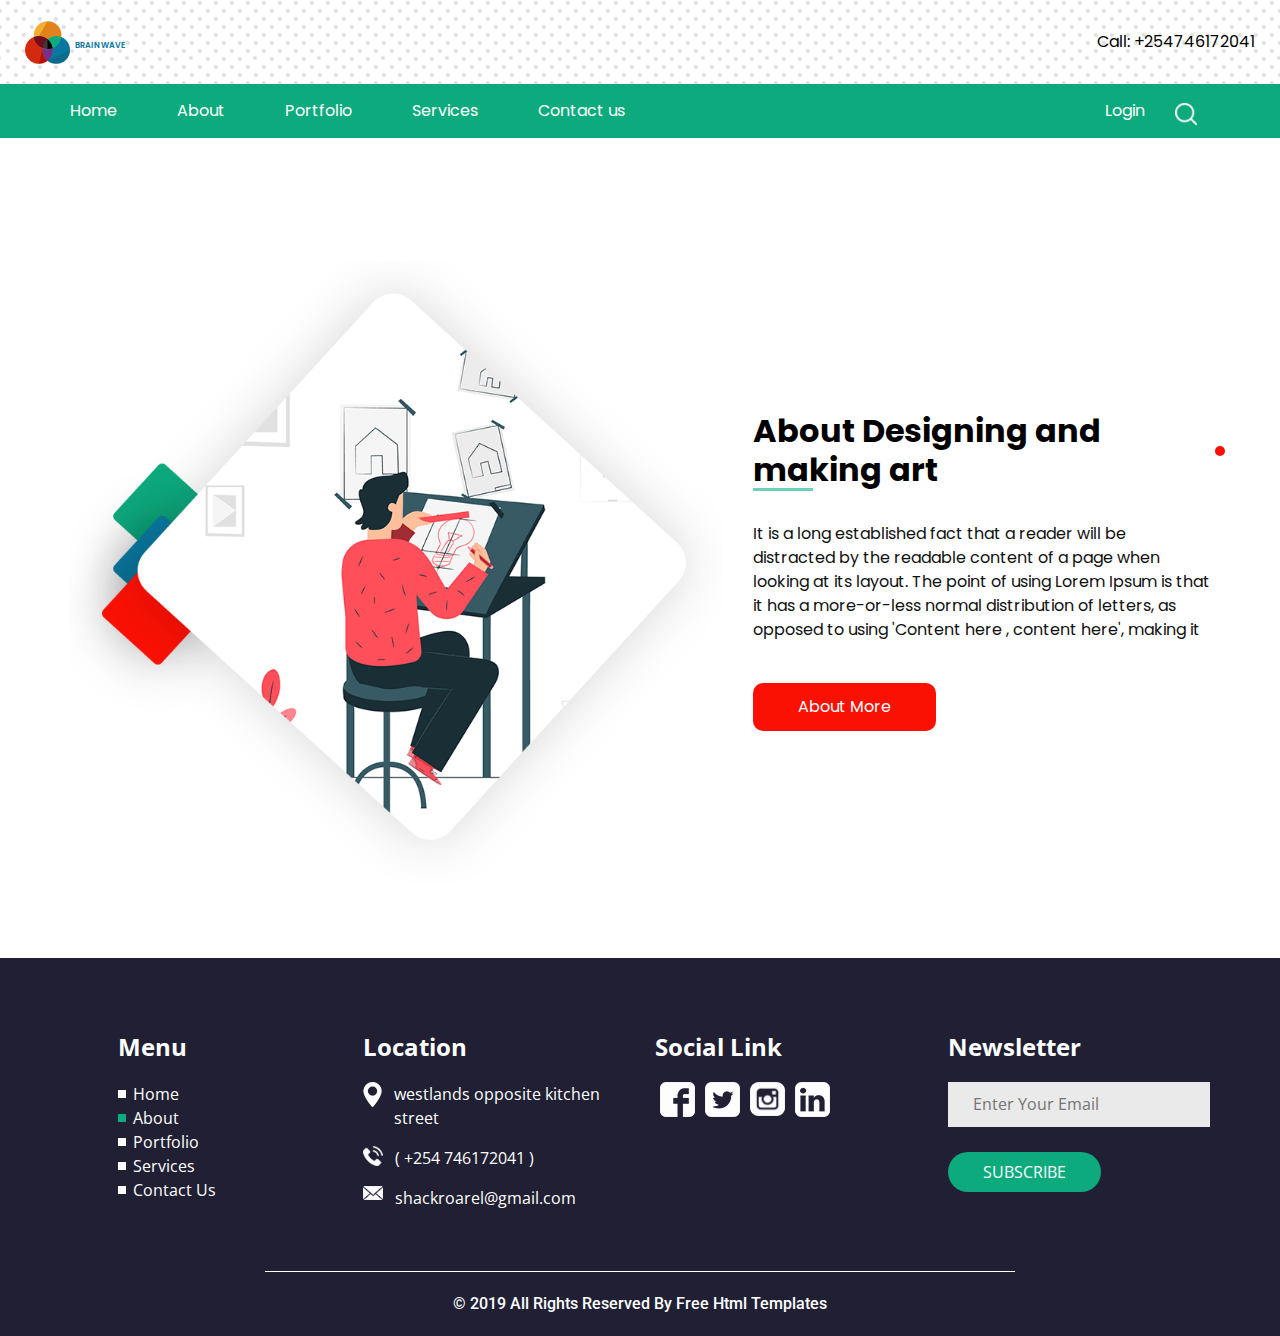
<file: about.html>
<!DOCTYPE html>
<html lang="en">

<head>
  <!-- Basic -->
  <meta charset="utf-8" />
  <meta http-equiv="X-UA-Compatible" content="IE=edge" />
  <!-- Mobile Metas -->
  <meta name="viewport" content="width=device-width, initial-scale=1, shrink-to-fit=no" />
  <!-- Site Metas -->
  <meta name="keywords" content="" />
  <meta name="description" content="" />
  <meta name="author" content="" />

  <title>DESIGNING AND MAKING ART</title>

  <!-- slider stylesheet -->
  <link rel="stylesheet" type="text/css" href="https://cdnjs.cloudflare.com/ajax/libs/OwlCarousel2/2.1.3/assets/owl.carousel.min.css" />

  <!-- bootstrap core css -->
  <link rel="stylesheet" type="text/css" href="css/bootstrap.css" />

  <!-- fonts style -->
  <link href="https://fonts.googleapis.com/css?family=Open+Sans:400,700|Poppins:400,700|Roboto:400,700&display=swap" rel="stylesheet" />

  <!-- Custom styles for this template -->
  <link href="css/style.css" rel="stylesheet" />
  <!-- responsive style -->
  <link href="css/responsive.css" rel="stylesheet" />
</head>

<body class="sub_page">
  <div class="hero_area">
    <!-- header section strats -->
    <header class="header_section">
      <div class="container-fluid">
        <nav class="navbar navbar-expand-lg custom_nav-container pt-3">
          <a class="navbar-brand" href="index.html">
            <img src="images/logo.png" alt="" />
            <span style="font-size: 8px">
              Brainwave
            </span>
          </a>
          <button class="navbar-toggler" type="button" data-toggle="collapse" data-target="#navbarSupportedContent" aria-controls="navbarSupportedContent" aria-expanded="false" aria-label="Toggle navigation">
            <span class="navbar-toggler-icon"></span>
          </button>

          <div class="collapse navbar-collapse" id="navbarSupportedContent">
            <ul class="navbar-nav ml-auto mr-2">
              <li class="nav-item active">
                <a class="nav-link" href="index.html">Home <span class="sr-only">(current)</span></a>
              </li>
              <li class="nav-item">
                <a class="nav-link" href="about.html">About </a>
              </li>
              <li class="nav-item">
                <a class="nav-link" href="portfolio.html">Portfolio </a>
              </li>
              <li class="nav-item">
                <a class="nav-link" href="service.html">Services</a>
              </li>

              <li class="nav-item">
                <a class="nav-link" href="contact.html">Contact us</a>
              </li>
            </ul>
            <div class="user_option">
              <div class="login_btn-container">
                <a href="">
                  Login
                </a>
              </div>
              <form class="form-inline my-2 my-lg-0">
                <button class="btn  my-2 my-sm-0 nav_search-btn" type="submit"></button>
              </form>
            </div>
          </div>
          <div class="call_btn">
            <a href="">
              Call: +254746172041
            </a>
          </div>
        </nav>
      </div>
    </header>
    <!-- end header section -->


  </div>

  <!-- custom menu -->
  <div class="custom_menu-container">
    <div class="container">
      <div class="custom_menu">
        <ul class="navbar-nav ">
          <li class="nav-item active">
            <a class="nav-link pl-0" href="index.html">Home <span class="sr-only">(current)</span></a>
          </li>
          <li class="nav-item">
            <a class="nav-link" href="about.html">About </a>
          </li>
          <li class="nav-item">
            <a class="nav-link" href="portfolio.html">Portfolio </a>
          </li>
          <li class="nav-item">
            <a class="nav-link" href="service.html">Services</a>
          </li>

          <li class="nav-item">
            <a class="nav-link" href="contact.html">Contact us</a>
          </li>
        </ul>
        <div class="user_option">
          <div class="login_btn-container">
            <a href="">
              Login
            </a>
          </div>
          <form class="form-inline my-2 my-lg-0">
            <button class="btn  my-2 my-sm-0 nav_search-btn" type="submit"></button>
          </form>
        </div>
      </div>
    </div>
  </div>

  <!-- custom menu -->

  <!-- about section -->

  <section class="about_section layout_padding mt-5">
    <div class="container">
      <div class="row">
        <div class="col-md-7">
          <div class="img-box">
            <img src="images/about-img.png" alt="" />
          </div>
        </div>
        <div class="col-md-5">
          <div class="detail-box">
            <div class="custom_heading-container">
              <h2>
                About Designing and making art
              </h2>
            </div>

            <p>
              It is a long established fact that a reader will be distracted
              by the readable content of a page when looking at its layout.
              The point of using Lorem Ipsum is that it has a more-or-less
              normal distribution of letters, as opposed to using 'Content
              here , content here', making it
            </p>
            <div>
              <a href="">
                About More
              </a>
            </div>
          </div>
        </div>
      </div>
    </div>
  </section>

  <!-- end about section -->



  <!-- info section -->
  <section class="info_section layout_padding-top layout_padding2-bottom">
    <div class="container">
      <div class="row">
        <div class="col-md-6 col-lg-3">
          <div class="info_links pl-lg-5">
            <h4>
              Menu
            </h4>
            <ul>
              <li>
                <a href="index.html">
                  Home
                </a>
              </li>
              <li class="active">
                <a href="about.html">
                  About
                </a>
              </li>
              <li>
                <a class="" href="portfolio.html">Portfolio </a>
              </li>
              <li>
                <a class="" href="service.html">Services</a>
              </li>
              <li>
                <a href="contact.html">
                  Contact Us
                </a>
              </li>
            </ul>
          </div>
        </div>
        <div class="col-md-6 col-lg-3">
          <div class="info_contact">
            <h4>
              Location
            </h4>
            <div>
              <img src="images/location.png" alt="" />
              <p>
                westlands opposite kitchen street
              </p>
            </div>
            <div>
              <img src="images/telephone.png" alt="" />
              <p>
                ( +254 746172041 )
              </p>
            </div>
            <div>
              <img src="images/envelope.png" alt="" />
              <p>
                shackroarel@gmail.com
              </p>
            </div>
          </div>
        </div>

        <div class="col-md-6 col-lg-3">
          <div class="info_social">
            <h4>
              Social Link
            </h4>
            <div class="social_container">
              <div>
                <a href="">
                  <img src="images/facebook-logo.png" alt="" />
                </a>
              </div>
              <div>
                <a href="">
                  <img src="images/twitter-logo.png" alt="" />
                </a>
              </div>
              <div>
                <a href="">
                  <img src="images/instagram.png" alt="" />
                </a>
              </div>
              <div>
                <a href="">
                  <img src="images/linkedin-sign.png" alt="" />
                </a>
              </div>
            </div>
          </div>
        </div>
        <div class="col-md-6 col-lg-3">
          <div class="info_form">
            <h4>
              Newsletter
            </h4>
            <form action="#">
              <input type="text" placeholder="Enter Your Email" />
              <button type="submit">
                Subscribe
              </button>
            </form>
          </div>
        </div>
      </div>
    </div>
  </section>

  <!-- end info_section -->

  <!-- footer section -->
  <footer class="container-fluid footer_section">
    <p>
      &copy; 2019 All Rights Reserved By
      <a href="https://html.design/">Free Html Templates</a>
    </p>
  </footer>
  <!-- footer section -->

  <script src="js/jquery-3.4.1.min.js"></script>
  <script src="js/bootstrap.js"></script>
  <script src="js/circles.min.js"></script>
  <script src="js/custom.js"></script>

</body>

</html>
</file>
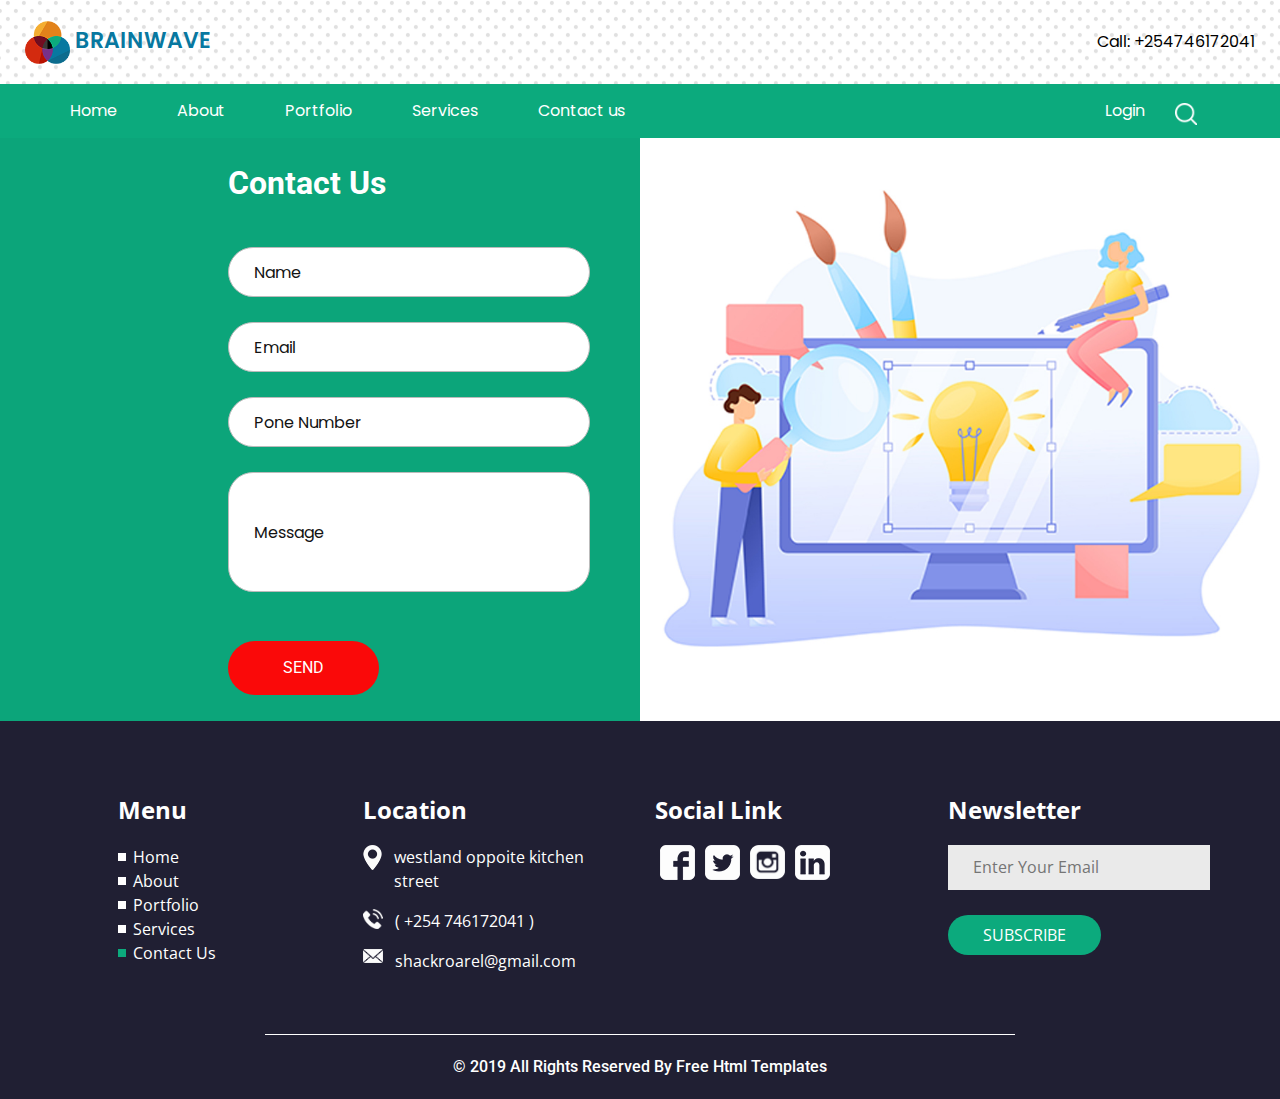
<file: contact.html>
<!DOCTYPE html>
<html lang="en">

<head>
  <!-- Basic -->
  <meta charset="utf-8" />
  <meta http-equiv="X-UA-Compatible" content="IE=edge" />
  <!-- Mobile Metas -->
  <meta name="viewport" content="width=device-width, initial-scale=1, shrink-to-fit=no" />
  <!-- Site Metas -->
  <meta name="keywords" content="" />
  <meta name="description" content="" />
  <meta name="author" content="" />

  <title>DESINGING AND MAKING ART</title>

  <!-- slider stylesheet -->
  <link rel="stylesheet" type="text/css" href="https://cdnjs.cloudflare.com/ajax/libs/OwlCarousel2/2.1.3/assets/owl.carousel.min.css" />

  <!-- bootstrap core css -->
  <link rel="stylesheet" type="text/css" href="css/bootstrap.css" />

  <!-- fonts style -->
  <link href="https://fonts.googleapis.com/css?family=Open+Sans:400,700|Poppins:400,700|Roboto:400,700&display=swap" rel="stylesheet" />

  <!-- Custom styles for this template -->
  <link href="css/style.css" rel="stylesheet" />
  <!-- responsive style -->
  <link href="css/responsive.css" rel="stylesheet" />
</head>

<body class="sub_page">
  <div class="hero_area">
    <!-- header section strats -->
    <header class="header_section">
      <div class="container-fluid">
        <nav class="navbar navbar-expand-lg custom_nav-container pt-3">
          <a class="navbar-brand" href="index.html">
            <img src="images/logo.png" alt="" />
            <span>
              Brainwave
            </span>
          </a>
          <button class="navbar-toggler" type="button" data-toggle="collapse" data-target="#navbarSupportedContent" aria-controls="navbarSupportedContent" aria-expanded="false" aria-label="Toggle navigation">
            <span class="navbar-toggler-icon"></span>
          </button>

          <div class="collapse navbar-collapse" id="navbarSupportedContent">
            <ul class="navbar-nav ml-auto mr-2">
              <li class="nav-item active">
                <a class="nav-link" href="index.html">Home <span class="sr-only">(current)</span></a>
              </li>
              <li class="nav-item">
                <a class="nav-link" href="about.html">About </a>
              </li>
              <li class="nav-item">
                <a class="nav-link" href="portfolio.html">Portfolio </a>
              </li>
              <li class="nav-item">
                <a class="nav-link" href="service.html">Services</a>
              </li>

              <li class="nav-item">
                <a class="nav-link" href="contact.html">Contact us</a>
              </li>
            </ul>
            <div class="user_option">
              <div class="login_btn-container">
                <a href="">
                  Login
                </a>
              </div>
              <form class="form-inline my-2 my-lg-0">
                <button class="btn  my-2 my-sm-0 nav_search-btn" type="submit"></button>
              </form>
            </div>
          </div>
          <div class="call_btn">
            <a href="">
              Call: +254746172041
            </a>
          </div>
        </nav>
      </div>
    </header>
    <!-- end header section -->


  </div>

  <!-- custom menu -->
  <div class="custom_menu-container">
    <div class="container">
      <div class="custom_menu">
        <ul class="navbar-nav ">
          <li class="nav-item active">
            <a class="nav-link pl-0" href="index.html">Home <span class="sr-only">(current)</span></a>
          </li>
          <li class="nav-item">
            <a class="nav-link" href="about.html">About </a>
          </li>
          <li class="nav-item">
            <a class="nav-link" href="portfolio.html">Portfolio </a>
          </li>
          <li class="nav-item">
            <a class="nav-link" href="service.html">Services</a>
          </li>

          <li class="nav-item">
            <a class="nav-link" href="contact.html">Contact us</a>
          </li>
        </ul>
        <div class="user_option">
          <div class="login_btn-container">
            <a href="">
              Login
            </a>
          </div>
          <form class="form-inline my-2 my-lg-0">
            <button class="btn  my-2 my-sm-0 nav_search-btn" type="submit"></button>
          </form>
        </div>
      </div>
    </div>
  </div>

  <!-- custom menu -->


  <!-- contact section -->

  <section class="contact_section">
    <div class="container-fluid">
      <div class="row">
        <div class="col-lg-4 offset-lg-2 col-md-5 offset-md-1">
          <h2 class="custom_heading">Contact Us</h2>
          <form action="index.html">
            <div>
              <input type="text" placeholder="Name" />
            </div>
            <div>
              <input type="email" placeholder="Email" />
            </div>
            <div>
              <input type="text" placeholder="Pone Number" />
            </div>
            <div>
              <input type="text" class="message-box" placeholder="Message" />
            </div>
            <div class="d-flex  mt-4 ">
              <button>
                SEND
              </button>
            </div>
          </form>
        </div>
        <div class="col-md-6 px-0">
          <div class="img-box">
            <img src="images/contact.jpg" alt="" class="w-100" />
          </div>
        </div>
      </div>
    </div>
  </section>

  <!-- end contact section -->

  <!-- info section -->
  <section class="info_section layout_padding-top layout_padding2-bottom">
    <div class="container">
      <div class="row">
        <div class="col-md-6 col-lg-3">
          <div class="info_links pl-lg-5">
            <h4>
              Menu
            </h4>
            <ul>
              <li>
                <a href="index.html">
                  Home
                </a>
              </li>
              <li>
                <a href="about.html">
                  About
                </a>
              </li>
              <li>
                <a class="" href="portfolio.html">Portfolio </a>
              </li>
              <li>
                <a class="" href="service.html">Services</a>
              </li>
              <li class="active">
                <a href="contact.html">
                  Contact Us
                </a>
              </li>
            </ul>
          </div>
        </div>
        <div class="col-md-6 col-lg-3">
          <div class="info_contact">
            <h4>
              Location
            </h4>
            <div>
              <img src="images/location.png" alt="" />
              <p>
                westland oppoite kitchen street
              </p>
            </div>
            <div>
              <img src="images/telephone.png" alt="" />
              <p>
                ( +254 746172041 )
              </p>
            </div>
            <div>
              <img src="images/envelope.png" alt="" />
              <p>
                shackroarel@gmail.com
              </p>
            </div>
          </div>
        </div>

        <div class="col-md-6 col-lg-3">
          <div class="info_social">
            <h4>
              Social Link
            </h4>
            <div class="social_container">
              <div>
                <a href="">
                  <img src="images/facebook-logo.png" alt="" />
                </a>
              </div>
              <div>
                <a href="">
                  <img src="images/twitter-logo.png" alt="" />
                </a>
              </div>
              <div>
                <a href="">
                  <img src="images/instagram.png" alt="" />
                </a>
              </div>
              <div>
                <a href="">
                  <img src="images/linkedin-sign.png" alt="" />
                </a>
              </div>
            </div>
          </div>
        </div>
        <div class="col-md-6 col-lg-3">
          <div class="info_form">
            <h4>
              Newsletter
            </h4>
            <form action="#">
              <input type="text" placeholder="Enter Your Email" />
              <button type="submit">
                Subscribe
              </button>
            </form>
          </div>
        </div>
      </div>
    </div>
  </section>

  <!-- end info_section -->

  <!-- footer section -->
  <footer class="container-fluid footer_section">
    <p>
      &copy; 2019 All Rights Reserved By
      <a href="https://html.design/">Free Html Templates</a>
    </p>
  </footer>
  <!-- footer section -->

  <script src="js/jquery-3.4.1.min.js"></script>
  <script src="js/bootstrap.js"></script>
  <script src="js/circles.min.js"></script>
  <script src="js/custom.js"></script>

</body>

</html>
</file>
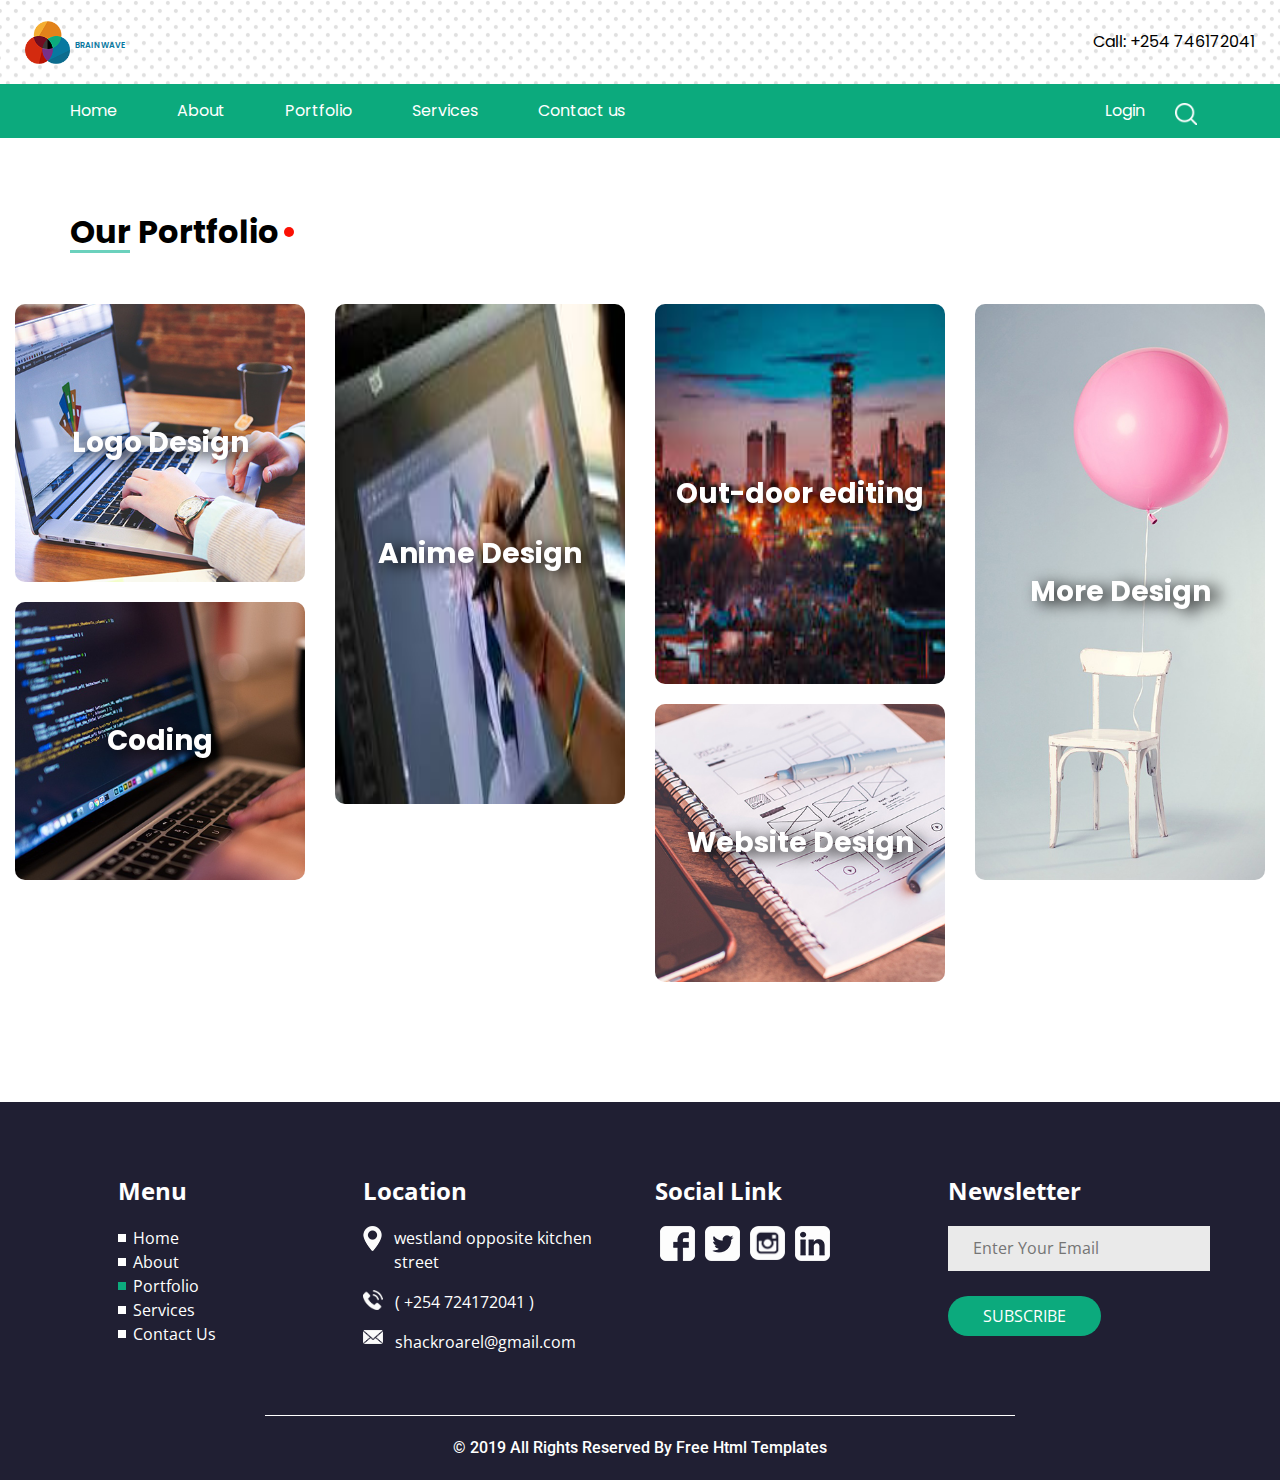
<file: portfolio.html>
<!DOCTYPE html>
<html lang="en">

<head>
  <!-- Basic -->
  <meta charset="utf-8" />
  <meta http-equiv="X-UA-Compatible" content="IE=edge" />
  <!-- Mobile Metas -->
  <meta name="viewport" content="width=device-width, initial-scale=1, shrink-to-fit=no" />
  <!-- Site Metas -->
  <meta name="keywords" content="" />
  <meta name="description" content="" />
  <meta name="author" content="" />

  <title>DESIGNING AND MAKING ART</title>

  <!-- slider stylesheet -->
  <link rel="stylesheet" type="text/css" href="https://cdnjs.cloudflare.com/ajax/libs/OwlCarousel2/2.1.3/assets/owl.carousel.min.css" />

  <!-- bootstrap core css -->
  <link rel="stylesheet" type="text/css" href="css/bootstrap.css" />

  <!-- fonts style -->
  <link href="https://fonts.googleapis.com/css?family=Open+Sans:400,700|Poppins:400,700|Roboto:400,700&display=swap" rel="stylesheet" />

  <!-- Custom styles for this template -->
  <link href="css/style.css" rel="stylesheet" />
  <!-- responsive style -->
  <link href="css/responsive.css" rel="stylesheet" />
</head>

<body class="sub_page">
  <div class="hero_area">
    <!-- header section strats -->
    <header class="header_section">
      <div class="container-fluid">
        <nav class="navbar navbar-expand-lg custom_nav-container pt-3">
          <a class="navbar-brand" href="index.html">
            <img src="images/logo.png" alt="" />
            <span style="font-size: 8px">
              Brainwave
            </span>
          </a>
          <button class="navbar-toggler" type="button" data-toggle="collapse" data-target="#navbarSupportedContent" aria-controls="navbarSupportedContent" aria-expanded="false" aria-label="Toggle navigation">
            <span class="navbar-toggler-icon"></span>
          </button>

          <div class="collapse navbar-collapse" id="navbarSupportedContent">
            <ul class="navbar-nav ml-auto mr-2">
              <li class="nav-item active">
                <a class="nav-link" href="index.html">Home <span class="sr-only">(current)</span></a>
              </li>
              <li class="nav-item">
                <a class="nav-link" href="about.html">About </a>
              </li>
              <li class="nav-item">
                <a class="nav-link" href="portfolio.html">Portfolio </a>
              </li>
              <li class="nav-item">
                <a class="nav-link" href="service.html">Services</a>
              </li>

              <li class="nav-item">
                <a class="nav-link" href="contact.html">Contact us</a>
              </li>
            </ul>
            <div class="user_option">
              <div class="login_btn-container">
                <a href="">
                  Login
                </a>
              </div>
              <form class="form-inline my-2 my-lg-0">
                <button class="btn  my-2 my-sm-0 nav_search-btn" type="submit"></button>
              </form>
            </div>
          </div>
          <div class="call_btn">
            <a href="">
              Call: +254 746172041
            </a>
          </div>
        </nav>
      </div>
    </header>
    <!-- end header section -->


  </div>

  <!-- custom menu -->
  <div class="custom_menu-container">
    <div class="container">
      <div class="custom_menu">
        <ul class="navbar-nav ">
          <li class="nav-item active">
            <a class="nav-link pl-0" href="index.html">Home <span class="sr-only">(current)</span></a>
          </li>
          <li class="nav-item">
            <a class="nav-link" href="about.html">About </a>
          </li>
          <li class="nav-item">
            <a class="nav-link" href="portfolio.html">Portfolio </a>
          </li>
          <li class="nav-item">
            <a class="nav-link" href="service.html">Services</a>
          </li>

          <li class="nav-item">
            <a class="nav-link" href="contact.html">Contact us</a>
          </li>
        </ul>
        <div class="user_option">
          <div class="login_btn-container">
            <a href="">
              Login
            </a>
          </div>
          <form class="form-inline my-2 my-lg-0">
            <button class="btn  my-2 my-sm-0 nav_search-btn" type="submit"></button>
          </form>
        </div>
      </div>
    </div>
  </div>

  <!-- custom menu -->



  <!-- portfolio section -->
  <section class="portfolio_section layout_padding">
    <div class="container">
      <div class="custom_heading-container">
        <h2>
          Our Portfolio
        </h2>
      </div>
    </div>
    <div class="container-fluid">
      <div class="row">
        <div class="col-md-6">
          <div class="row">
            <div class="col-sm-6">
              <div class="box b-1">
                <img src="images/p-1.png" alt="" />
                <h4>
                  Logo Design
                </h4>
              </div>
              <div class="box b-2">
                <img src="images/p-2.png" alt="" />
                <h4>
                  Coding
                </h4>
              </div>
            </div>
            <div class="col-sm-6">
              <div class="box b-3">
                 <img src="images/anima2.jpeg" alt="" height="500" width="300"/>
                <h4>
                Anime Design
                </h4>
              </div>
            </div>
          </div>
        </div>
        <div class="col-md-6">
          <div class="row">
            <div class="col-sm-6">
              <div class="box b-4">
                 <img src="images/outdoor.jpeg" alt="" width="190" height="380" />
                <h4>
                Out-door editing
                </h4>
              </div>
              <div class="box b-5">
                <img src="images/p-5.png" alt="" />
                <h4>
                  Website Design
                </h4>
              </div>
            </div>
            <div class="col-sm-6">
              <div class="box b-6">
                <img src="images/p-6.jpg" alt="" />
                <h4>
                  More Design
                </h4>
              </div>
            </div>
          </div>
        </div>
      </div>
    </div>
  </section>

  <!-- end portfolio section -->



  <!-- info section -->
  <section class="info_section layout_padding-top layout_padding2-bottom">
    <div class="container">
      <div class="row">
        <div class="col-md-6 col-lg-3">
          <div class="info_links pl-lg-5">
            <h4>
              Menu
            </h4>
            <ul>
              <li>
                <a href="index.html">
                  Home
                </a>
              </li>
              <li>
                <a href="about.html">
                  About
                </a>
              </li>
              <li class="active">
                <a class="" href="portfolio.html">Portfolio </a>
              </li>
              <li>
                <a class="" href="service.html">Services</a>
              </li>
              <li>
                <a href="contact.html">
                  Contact Us
                </a>
              </li>
            </ul>
          </div>
        </div>
        <div class="col-md-6 col-lg-3">
          <div class="info_contact">
            <h4>
              Location
            </h4>
            <div>
              <img src="images/location.png" alt="" />
              <p>
                westland opposite kitchen street
              </p>
            </div>
            <div>
              <img src="images/telephone.png" alt="" />
              <p>
                ( +254 724172041 )
              </p>
            </div>
            <div>
              <img src="images/envelope.png" alt="" />
              <p>
                shackroarel@gmail.com
              </p>
            </div>
          </div>
        </div>

        <div class="col-md-6 col-lg-3">
          <div class="info_social">
            <h4>
              Social Link
            </h4>
            <div class="social_container">
              <div>
                <a href="">
                  <img src="images/facebook-logo.png" alt="" />
                </a>
              </div>
              <div>
                <a href="">
                  <img src="images/twitter-logo.png" alt="" />
                </a>
              </div>
              <div>
                <a href="">
                  <img src="images/instagram.png" alt="" />
                </a>
              </div>
              <div>
                <a href="">
                  <img src="images/linkedin-sign.png" alt="" />
                </a>
              </div>
            </div>
          </div>
        </div>
        <div class="col-md-6 col-lg-3">
          <div class="info_form">
            <h4>
              Newsletter
            </h4>
            <form action="#">
              <input type="text" placeholder="Enter Your Email" />
              <button type="submit">
                Subscribe
              </button>
            </form>
          </div>
        </div>
      </div>
    </div>
  </section>

  <!-- end info_section -->
  <!-- footer section -->
  <footer class="container-fluid footer_section">
    <p>
      &copy; 2019 All Rights Reserved By
      <a href="https://html.design/">Free Html Templates</a>
    </p>
  </footer>
  <!-- footer section -->

  <script src="js/jquery-3.4.1.min.js"></script>
  <script src="js/bootstrap.js"></script>
  <script src="js/circles.min.js"></script>
  <script src="js/custom.js"></script>

</body>

</html>
</file>
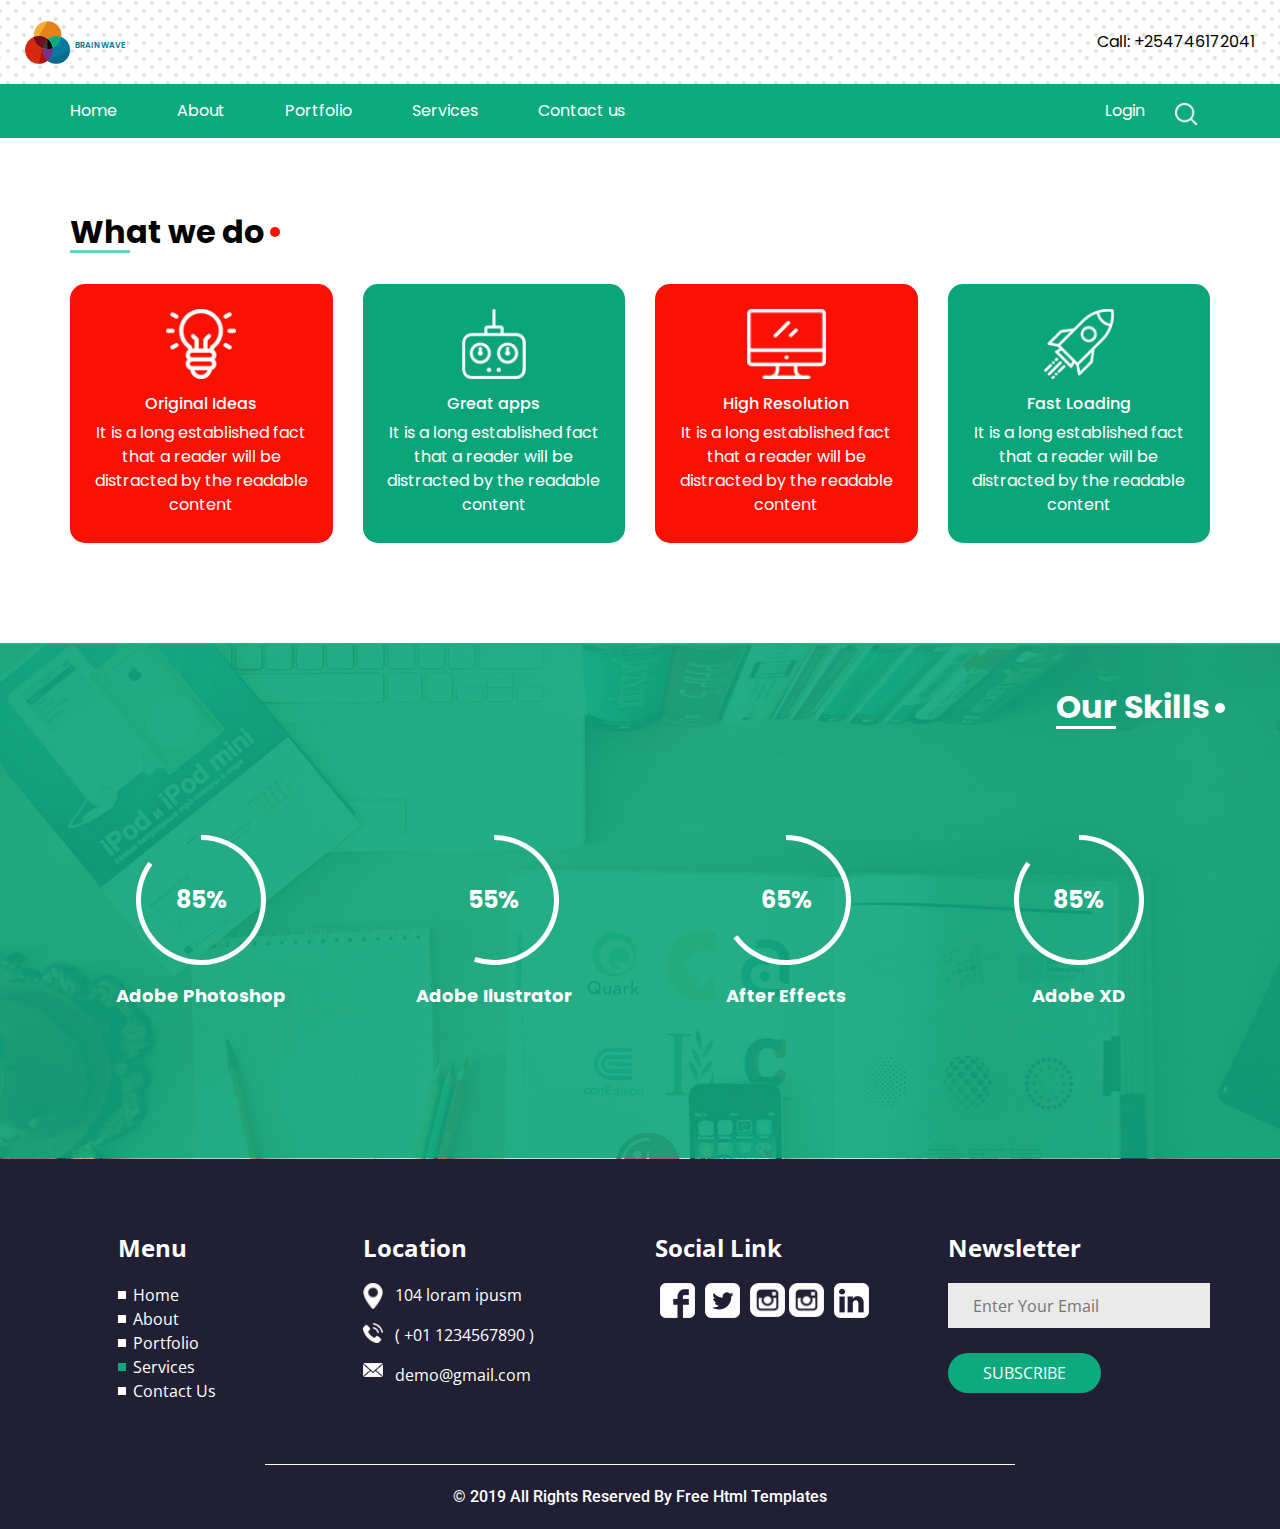
<file: service.html>
<!DOCTYPE html>
<html lang="en">

<head>
  <!-- Basic -->
  <meta charset="utf-8" />
  <meta http-equiv="X-UA-Compatible" content="IE=edge" />
  <!-- Mobile Metas -->
  <meta name="viewport" content="width=device-width, initial-scale=1, shrink-to-fit=no" />
  <!-- Site Metas -->
  <meta name="keywords" content="" />
  <meta name="description" content="" />
  <meta name="author" content="" />

  <title>DESIGNING AND MAKING ART</title>

  <!-- slider stylesheet -->
  <link rel="stylesheet" type="text/css" href="https://cdnjs.cloudflare.com/ajax/libs/OwlCarousel2/2.1.3/assets/owl.carousel.min.css" />

  <!-- bootstrap core css -->
  <link rel="stylesheet" type="text/css" href="css/bootstrap.css" />

  <!-- fonts style -->
  <link href="https://fonts.googleapis.com/css?family=Open+Sans:400,700|Poppins:400,700|Roboto:400,700&display=swap" rel="stylesheet" />

  <!-- Custom styles for this template -->
  <link href="css/style.css" rel="stylesheet" />
  <!-- responsive style -->
  <link href="css/responsive.css" rel="stylesheet" />
</head>

<body class="sub_page">
  <div class="hero_area">
    <!-- header section strats -->
    <header class="header_section">
      <div class="container-fluid">
        <nav class="navbar navbar-expand-lg custom_nav-container pt-3">
          <a class="navbar-brand" href="index.html">
            <img src="images/logo.png" alt="" />
            <span style="font-size: 8px">
              Brainwave
            </span>
          </a>
          <button class="navbar-toggler" type="button" data-toggle="collapse" data-target="#navbarSupportedContent" aria-controls="navbarSupportedContent" aria-expanded="false" aria-label="Toggle navigation">
            <span class="navbar-toggler-icon"></span>
          </button>

          <div class="collapse navbar-collapse" id="navbarSupportedContent">
            <ul class="navbar-nav ml-auto mr-2">
              <li class="nav-item active">
                <a class="nav-link" href="index.html">Home <span class="sr-only">(current)</span></a>
              </li>
              <li class="nav-item">
                <a class="nav-link" href="about.html">About </a>
              </li>
              <li class="nav-item">
                <a class="nav-link" href="portfolio.html">Portfolio </a>
              </li>
              <li class="nav-item">
                <a class="nav-link" href="service.html">Services</a>
              </li>

              <li class="nav-item">
                <a class="nav-link" href="contact.html">Contact us</a>
              </li>
            </ul>
            <div class="user_option">
              <div class="login_btn-container">
                <a href="">
                  Login
                </a>
              </div>
              <form class="form-inline my-2 my-lg-0">
                <button class="btn  my-2 my-sm-0 nav_search-btn" type="submit"></button>
              </form>
            </div>
          </div>
          <div class="call_btn">
            <a href="">
              Call: +254746172041
            </a>
          </div>
        </nav>
      </div>
    </header>
    <!-- end header section -->


  </div>

  <!-- custom menu -->
  <div class="custom_menu-container">
    <div class="container">
      <div class="custom_menu">
        <ul class="navbar-nav ">
          <li class="nav-item active">
            <a class="nav-link pl-0" href="index.html">Home <span class="sr-only">(current)</span></a>
          </li>
          <li class="nav-item">
            <a class="nav-link" href="about.html">About </a>
          </li>
          <li class="nav-item">
            <a class="nav-link" href="portfolio.html">Portfolio </a>
          </li>
          <li class="nav-item">
            <a class="nav-link" href="service.html">Services</a>
          </li>

          <li class="nav-item">
            <a class="nav-link" href="contact.html">Contact us</a>
          </li>
        </ul>
        <div class="user_option">
          <div class="login_btn-container">
            <a href="">
              Login
            </a>
          </div>
          <form class="form-inline my-2 my-lg-0">
            <button class="btn  my-2 my-sm-0 nav_search-btn" type="submit"></button>
          </form>
        </div>
      </div>
    </div>
  </div>

  <!-- custom menu -->

  <!-- do section -->
  <section class="do_section layout_padding">
    <div class="container">
      <div class="custom_heading-container">
        <h2>
          What we do
        </h2>
      </div>
      <div class="row">
        <div class="col-md-3 col-sm-6">
          <div class="content-box bg-red">
            <div class="img-box">
              <img src="images/idea.png" alt="" />
            </div>
            <div class="detail-box">
              <h6>
                Original Ideas
              </h6>
              <p>
                It is a long established fact that a reader will be distracted
                by the readable content
              </p>
            </div>
          </div>
        </div>
        <div class="col-md-3 col-sm-6">
          <div class="content-box bg-green">
            <div class="img-box">
              <img src="images/controller.png" alt="" />
            </div>
            <div class="detail-box">
              <h6>
                Great apps
              </h6>
              <p>
                It is a long established fact that a reader will be distracted
                by the readable content
              </p>
            </div>
          </div>
        </div>
        <div class="col-md-3 col-sm-6">
          <div class="content-box bg-red">
            <div class="img-box">
              <img src="images/monitor.png" alt="" />
            </div>
            <div class="detail-box">
              <h6>
                High Resolution
              </h6>
              <p>
                It is a long established fact that a reader will be distracted
                by the readable content
              </p>
            </div>
          </div>
        </div>
        <div class="col-md-3 col-sm-6">
          <div class="content-box bg-green">
            <div class="img-box">
              <img src="images/rocket-ship.png" alt="" />
            </div>
            <div class="detail-box">
              <h6>
                Fast Loading
              </h6>
              <p>
                It is a long established fact that a reader will be distracted
                by the readable content
              </p>
            </div>
          </div>
        </div>
      </div>
    </div>
  </section>

  <!-- end do section -->
  <!-- skill section -->

  <section class="skill_section layout_padding2">
    <div class="container">
      <div class="custom_heading-container">
        <h2>
          Our Skills
        </h2>
      </div>
      <div class="skill_padding">
        <div class="row">
          <div class="col-md-3 col-sm-6">
            <div class="box">
              <div class="circle" id="circles-1"></div>
              <h6>
                Adobe Photoshop
              </h6>
            </div>
          </div>
          <div class="col-md-3 col-sm-6">
            <div class="box">
              <div class="circle" id="circles-2"></div>
              <h6>
                Adobe Ilustrator
              </h6>
            </div>
          </div>
          <div class="col-md-3 col-sm-6">
            <div class="box">
              <div class="circle" id="circles-3"></div>
              <h6>
                After Effects
              </h6>
            </div>
          </div>
          <div class="col-md-3 col-sm-6">
            <div class="box">
              <div class="circle" id="circles-4"></div>
              <h6>
                Adobe XD
              </h6>
            </div>
          </div>
        </div>
      </div>
    </div>
  </section>

  <!-- end skill section -->




  <!-- info section -->
  <section class="info_section layout_padding-top layout_padding2-bottom">
    <div class="container">
      <div class="row">
        <div class="col-md-6 col-lg-3">
          <div class="info_links pl-lg-5">
            <h4>
              Menu
            </h4>
            <ul>
              <li>
                <a href="index.html">
                  Home
                </a>
              </li>
              <li>
                <a href="about.html">
                  About
                </a>
              </li>
              <li>
                <a class="" href="portfolio.html">Portfolio </a>
              </li>
              <li class="active">
                <a class="" href="service.html">Services</a>
              </li>
              <li>
                <a href="contact.html">
                  Contact Us
                </a>
              </li>
            </ul>
          </div>
        </div>
        <div class="col-md-6 col-lg-3">
          <div class="info_contact">
            <h4>
              Location
            </h4>
            <div>
              <img src="images/location.png" alt="" />
              <p>
                104 loram ipusm
              </p>
            </div>
            <div>
              <img src="images/telephone.png" alt="" />
              <p>
                ( +01 1234567890 )
              </p>
            </div>
            <div>
              <img src="images/envelope.png" alt="" />
              <p>
                demo@gmail.com
              </p>
            </div>
          </div>
        </div>

        <div class="col-md-6 col-lg-3">
          <div class="info_social">
            <h4>
              Social Link
            </h4>
            <div class="social_container">
              <div>
                <a href="">
                  <img src="images/facebook-logo.png" alt="" />
                </a>
              </div>
              <div>
                <a href="">
                  <img src="images/twitter-logo.png" alt="" />
                </a>
              </div>
              <div>
                <a href="">
                  <img src="images/instagram.png" alt="" />
                  <img src="images/instagram.png" alt="" />
                </a>
              </div>
              <div>
                <a href="">
                  <img src="images/linkedin-sign.png" alt="" />
                </a>
              </div>
            </div>
          </div>
        </div>
        <div class="col-md-6 col-lg-3">
          <div class="info_form">
            <h4>
              Newsletter
            </h4>
            <form action="#">
              <input type="text" placeholder="Enter Your Email" />
              <button type="submit">
                Subscribe
              </button>
            </form>
          </div>
        </div>
      </div>
    </div>
  </section>

  <!-- end info_section -->

  <!-- footer section -->
  <footer class="container-fluid footer_section">
    <p>
      &copy; 2019 All Rights Reserved By
      <a href="https://html.design/">Free Html Templates</a>
    </p>
  </footer>
  <!-- footer section -->

  <script src="js/jquery-3.4.1.min.js"></script>
  <script src="js/bootstrap.js"></script>
  <script src="js/circles.min.js"></script>
  <script src="js/custom.js"></script>

</body>

</html>
</file>
<file: css/style.css>
body {
  font-family: 'Poppins', sans-serif;
  color: #101010;
  background-color: #ffffff;
}

.layout_padding {
  padding: 75px 0;
}

.layout_padding2 {
  padding: 45px 0;
}

.layout_padding2-top {
  padding-top: 45px;
}

.layout_padding2-bottom {
  padding-bottom: 45px;
}

.layout_padding-top {
  padding-top: 75px;
}

.layout_padding-bottom {
  padding-bottom: 75px;
}

.custom_heading-container {
  display: -webkit-box;
  display: -ms-flexbox;
  display: flex;
}

.custom_heading-container h2 {
  color: #000000;
  font-weight: 700;
  position: relative;
}

.custom_heading-container h2::before {
  content: "";
  width: 60px;
  height: 3px;
  position: absolute;
  left: 0;
  bottom: -2px;
  background-color: #6bd1bd;
}

.custom_heading-container h2::after {
  content: "";
  width: 10px;
  height: 10px;
  position: absolute;
  top: 50%;
  right: -15px;
  -webkit-transform: translateY(-50%);
          transform: translateY(-50%);
  background-color: #fb1004;
  border-radius: 100%;
}

/*header section*/
.hero_area {
  height: 100vh;
  background-image: url(../images/hero-bg.png);
}

.sub_page .hero_area {
  height: auto;
}

.hero_area.sub_pages {
  height: auto;
}

.header_section .active a {
  color: #0caa7d !important;
}

.header_section .call_btn {
  margin-left: auto;
}

.header_section .call_btn a {
  color: #000000;
}

.header_section .container-fluid {
  padding-right: 25px;
  padding-left: 25px;
}

.header_section .nav_container {
  margin: 0 auto;
}

.custom_nav-container.navbar-expand-lg .navbar-nav .nav-link {
  padding: 10px 30px;
  color: #070101;
  text-align: center;
}

.custom_nav-container .user_option {
  display: -webkit-box;
  display: -ms-flexbox;
  display: flex;
  -webkit-box-orient: vertical;
  -webkit-box-direction: normal;
      -ms-flex-direction: column;
          flex-direction: column;
  -webkit-box-align: center;
      -ms-flex-align: center;
          align-items: center;
}

.custom_nav-container .user_option .login_btn-container a {
  display: inline-block;
  padding: 10px 30px;
  color: #070101;
  text-align: center;
}

a,
a:hover,
a:focus {
  text-decoration: none;
}

a:hover,
a:focus {
  color: initial;
}

.btn,
.btn:focus {
  outline: none !important;
  -webkit-box-shadow: none;
          box-shadow: none;
}

.nav_search-btn {
  background-image: url(../images/search-icon-black.png);
  background-size: 22px;
  background-repeat: no-repeat;
  width: 35px;
  height: 35px;
  padding: 0;
  border: none;
}

.navbar-brand img {
  width: 45px;
}

.navbar-brand,
.navbar-brand:hover {
  color: #0878a0;
  font-size: 22px;
  font-weight: 600;
  text-transform: uppercase;
}

.custom_nav-container {
  z-index: 99999;
  padding: 15px 0;
}

.custom_nav-container .navbar-toggler {
  outline: none;
}

.custom_nav-container .navbar-toggler .navbar-toggler-icon {
  background-image: url(../images/menu.png);
  background-size: 55px;
}

/*end header section*/
.slider_section {
  margin-top: -75px;
}

.slider_section .row {
  -webkit-box-align: center;
      -ms-flex-align: center;
          align-items: center;
}

.slider_section .detail-box h1 {
  font-size: 4rem;
  font-weight: bold;
}

.slider_section .detail-box p {
  margin: 15px 0;
}

.slider_section .detail-box a {
  display: inline-block;
  padding: 10px 45px;
  background-color: #fb1004;
  color: #ffffff;
  border-radius: 0;
  margin-top: 15px;
}

.slider_section .detail-box a:hover {
  background-color: #b00b03;
  color: #ffffff;
}

.slider_section .img-box img {
  width: 100%;
}

.slider_section .carousel-control-prev,
.slider_section .carousel-control-next {
  position: absolute;
  left: 2.5%;
  width: 45px;
  height: 45px;
  border: none;
  top: 47%;
}

.slider_section .carousel-control-prev {
  -webkit-transform: translate(-50%, 55px);
          transform: translate(-50%, 55px);
}

.carousel-control-prev,
.carousel-control-next {
  background-color: #0caa7d;
  background-repeat: no-repeat;
  background-size: 10px;
  background-position: center;
  opacity: 1;
  border-radius: 7px;
}

.carousel-control-prev:hover,
.carousel-control-next:hover {
  background-color: #fb1004;
}

.carousel-control-prev {
  background-image: url(../images/left-arrow-black.png);
}

.carousel-control-prev:hover {
  background-image: url(../images/left-arrow-white.png);
}

.carousel-control-next {
  background-image: url(../images/right-arrow-black.png);
}

.carousel-control-next:hover {
  background-image: url(../images/right-arrow-white.png);
}

.menu_fixed-position {
  position: fixed;
  top: 0;
  width: 100%;
  z-index: 99999999999999999999999999;
}

.custom_menu-container {
  background-color: #0caa7d;
}

.custom_menu-container .custom_menu {
  display: -webkit-box;
  display: -ms-flexbox;
  display: flex;
  -webkit-box-pack: justify;
      -ms-flex-pack: justify;
          justify-content: space-between;
}

.custom_menu-container .custom_menu .navbar-nav {
  display: -webkit-box;
  display: -ms-flexbox;
  display: flex;
  -webkit-box-orient: horizontal;
  -webkit-box-direction: normal;
      -ms-flex-direction: row;
          flex-direction: row;
}

.custom_menu-container .custom_menu .navbar-nav .nav-link {
  padding: 15px 30px;
  color: #ffffff;
  text-align: center;
}

.custom_menu-container .custom_menu .user_option {
  display: -webkit-box;
  display: -ms-flexbox;
  display: flex;
  -webkit-box-align: end;
      -ms-flex-align: end;
          align-items: flex-end;
}

.custom_menu-container .custom_menu .user_option .login_btn-container a {
  display: inline-block;
  padding: 15px 30px;
  color: #ffffff;
  text-align: center;
}

.custom_menu-container .nav_search-btn {
  background-image: url(../images/search-icon.png);
}

.about_section .row {
  -webkit-box-align: center;
      -ms-flex-align: center;
          align-items: center;
}

.about_section .img-box img {
  width: 100%;
}

.about_section .detail-box p {
  margin-top: 25px;
}

.about_section .detail-box a {
  display: inline-block;
  padding: 12px 45px;
  background-color: #fb1004;
  color: #ffffff;
  border-radius: 10px;
  margin-top: 25px;
}

.about_section .detail-box a:hover {
  background-color: #b00b03;
  color: #ffffff;
}

.do_section .content-box {
  color: #ffffff;
  text-align: center;
  padding: 10px 15px;
  border-radius: 15px;
  margin: 25px 0;
}

.do_section .content-box img {
  height: 70px;
  margin: 15px;
}

.do_section .content-box.bg-red {
  background-color: #fb1004;
}

.do_section .content-box.bg-green {
  background-color: #0ca57a;
}

.skill_section {
  background-image: url(../images/skill-bg.jpg);
  background-size: cover;
  background-repeat: no-repeat;
}

.skill_section .row .col-md-3 {
  display: -webkit-box;
  display: -ms-flexbox;
  display: flex;
  -webkit-box-pack: center;
      -ms-flex-pack: center;
          justify-content: center;
  text-align: center;
  color: #ffffff;
  margin: 25px 0;
}

.skill_section .row .col-md-3 h6 {
  font-weight: bold;
  margin-top: 20px;
  font-size: 18px;
}

.skill_section .skill_padding {
  padding: 75px 0;
}

.skill_section .custom_heading-container {
  -webkit-box-pack: end;
      -ms-flex-pack: end;
          justify-content: flex-end;
}

.skill_section .custom_heading-container h2 {
  color: #ffffff;
}

.skill_section .custom_heading-container h2::before, .skill_section .custom_heading-container h2::after {
  background-color: #ffffff;
}

.skill_section .progress_text {
  font-size: 24px !important;
  color: #ffffff;
  font-weight: bold;
}

.portfolio_section .row .col-md-6 {
  margin: 45px 0;
}

.portfolio_section .box {
  position: relative;
  border-radius: 10px;
  overflow: hidden;
}

.portfolio_section .box.b-1, .portfolio_section .box.b-4 {
  margin-bottom: 20px;
}

.portfolio_section .box img {
  width: 100%;
}

.portfolio_section .box h4 {
  position: absolute;
  top: 50%;
  left: 50%;
  -webkit-transform: translate(-50%, -50%);
          transform: translate(-50%, -50%);
  width: 100%;
  text-align: center;
  color: #ffffff;
  font-weight: bold;
  font-size: 28px;
  -webkit-filter: drop-shadow(8px 3px 8px #000000);
          filter: drop-shadow(8px 3px 8px #000000);
}

.client_section .custom_heading-container {
  -webkit-box-pack: center;
      -ms-flex-pack: center;
          justify-content: center;
}

.client_section .client_container {
  display: -webkit-box;
  display: -ms-flexbox;
  display: flex;
  -webkit-box-align: start;
      -ms-flex-align: start;
          align-items: flex-start;
}

.client_section .client_box {
  background-color: #f3f3f3;
  margin-left: 25px;
  margin-right: 25px;
  padding: 25px;
  border-radius: 20px;
}

.client_section .client_box.b-2 {
  margin-top: 135px;
}

.client_section .client_box .client-id {
  display: -webkit-box;
  display: -ms-flexbox;
  display: flex;
  -webkit-box-align: end;
      -ms-flex-align: end;
          align-items: flex-end;
}

.client_section .client_box .client-id .img-box {
  border-radius: 10px;
  overflow: hidden;
}

.client_section .client_box .client-id .img-box img {
  width: 100%;
}

.client_section .client_box .client-id .name {
  margin-left: 10px;
}

.client_section .client_box .client-id .name h5 {
  text-transform: uppercase;
  color: #0caa7d;
  font-weight: bold;
}

.client_section .client_box .detail {
  margin-top: 25px;
}

.client_section .carousel-control-prev,
.client_section .carousel-control-next {
  width: 60PX;
  height: 60PX;
  border-radius: 100%;
  top: 40%;
  background-size: 10px;
}

.client_section .carousel-control-prev {
  left: -75px;
}

.client_section .carousel-control-next {
  right: -75px;
}

.contact_section {
  background-color: #0ca57a;
  color: #fff;
  background-size: cover;
  background-repeat: no-repeat;
}

.contact_section .row {
  -webkit-box-align: center;
      -ms-flex-align: center;
          align-items: center;
}

.contact_section h2 {
  margin-bottom: 45px;
  font-family: 'Roboto', sans-serif;
  font-weight: bold;
}

.contact_section form {
  padding-right: 35px;
}

.contact_section input {
  width: 100%;
  border: 0;
  height: 50px;
  border-radius: 25px;
  margin-bottom: 25px;
  padding-left: 25px;
  background-color: #ffffff;
  border: 1px solid #bbbbbb;
  outline: none;
  color: #101010;
}

.contact_section input::-webkit-input-placeholder {
  color: #131313;
}

.contact_section input:-ms-input-placeholder {
  color: #131313;
}

.contact_section input::-ms-input-placeholder {
  color: #131313;
}

.contact_section input::placeholder {
  color: #131313;
}

.contact_section input.message-box {
  height: 120px;
}

.contact_section button {
  background-color: #fa0909;
  padding: 15px 55px;
  outline: none;
  border: none;
  border-radius: 30px;
  color: #fff;
  font-family: 'Roboto', sans-serif;
}

.contact_section button:hover {
  background-color: #cc0404;
}

.info_section {
  background-color: #201f33;
  color: #ffffff;
  font-family: 'Open Sans', sans-serif;
}

.info_section h4 {
  font-weight: bold;
  margin-bottom: 20px;
}

.info_links ul {
  padding-left: 15px;
}

.info_links ul .active::before {
  background-color: #0caa7d;
}

.info_links ul li {
  list-style-type: none;
  position: relative;
}

.info_links ul li::before {
  content: "";
  left: -15px;
  top: 50%;
  position: absolute;
  width: 8px;
  height: 8px;
  background-color: #ffffff;
  -webkit-transform: translateY(-50%);
          transform: translateY(-50%);
}

.info_links ul li a {
  color: #ffffff;
}

.info_form input {
  width: 100%;
  border: none;
  height: 45px;
  margin-bottom: 25px;
  padding-left: 25px;
  background-color: #eaeaea;
  outline: none;
  color: #101010;
}

.info_form button {
  background-color: #0caa7d;
  padding: 8px 35px;
  outline: none;
  border: none;
  border-radius: 30px;
  color: #fff;
  text-transform: uppercase;
}

.info_form button:hover {
  background-color: #097a5a;
}

.info_social .social_container {
  display: -webkit-box;
  display: -ms-flexbox;
  display: flex;
}

.info_social .social_container a {
  margin: 0 5px;
}

.info_social .social_container a img {
  width: 35px;
}

.info_contact > div {
  display: -webkit-box;
  display: -ms-flexbox;
  display: flex;
  -webkit-box-align: start;
      -ms-flex-align: start;
          align-items: flex-start;
}

.info_contact > div img {
  width: 20px;
  height: auto;
  margin-right: 12px;
}

/* footer section*/
.footer_section {
  background-color: #201f33;
  font-weight: 500;
  font-family: 'Roboto', sans-serif;
}

.footer_section p {
  border-top: 1px solid #ffffff;
  width: 60%;
  color: #ffffff;
  margin: 0 auto;
  text-align: center;
  padding: 20px 35px;
}

.footer_section a {
  color: #ffffff;
}
/*# sourceMappingURL=style.css.map */
</file>
<file: css/responsive.css>
@media (max-width: 1120px) {
    .contact_section .col-lg-4.offset-lg-2.col-md-5.offset-md-1 {
        margin-top: 45px;
        margin-bottom: 45px;
    }
}

@media (max-width: 992px) {
    .header_section .call_btn {
        display: none;
    }

    .custom_menu-container {
        display: none;
    }

    .slider_section {
        margin: 0;
    }

    .client_section .client_container {
        flex-direction: column;
    }

    .client_section .client_box.b-2 {
        margin-top: 45px;
    }


    .info_section .col-lg-3 {
        margin: 25px auto;
        text-align: center;
    }

    .info_links ul {
        display: flex;
        flex-direction: column;
        align-items: center;
    }

    .info_contact>div {
        justify-content: center;
    }

    .info_social .social_container {
        justify-content: center;
    }

}

@media (max-width: 768px) {
    .hero_area {
        height: auto;
    }

    .slider_section {
        padding: 75px 0;
    }

    .client_section .carousel-control-prev,
    .client_section .carousel-control-next {
        display: none;
    }

    .contact_section form {
        padding: 0;
    }

    .contact_section button {
        margin: auto;
    }


    .footer_section p {
        width: 100%;
    }

    .client_section .client_box {
        margin-left: auto;
        margin-right: auto;
    }

    .slider_section .img-box {
        margin-top: 25px;
    }
}

@media (max-width: 576px) {

    .slider_section .carousel-control-prev,
    .slider_section .carousel-control-next {
        display: none;
    }

    .skill_section .custom_heading-container {
        justify-content: center;
    }

    .slider_section {
        padding: 45px 0;
    }

    .portfolio_section .box {
        margin-bottom: 20px;
    }
}

@media (max-width: 480px) {}

@media (max-width: 420px) {}

@media (max-width: 360px) {}

@media (min-width: 1200px) {
    .container {
        max-width: 1170px;
    }
}

@media (min-width: 992px) {
    .navbar-expand-lg .navbar-collapse {
        display: none !important;
    }
}
</file>
